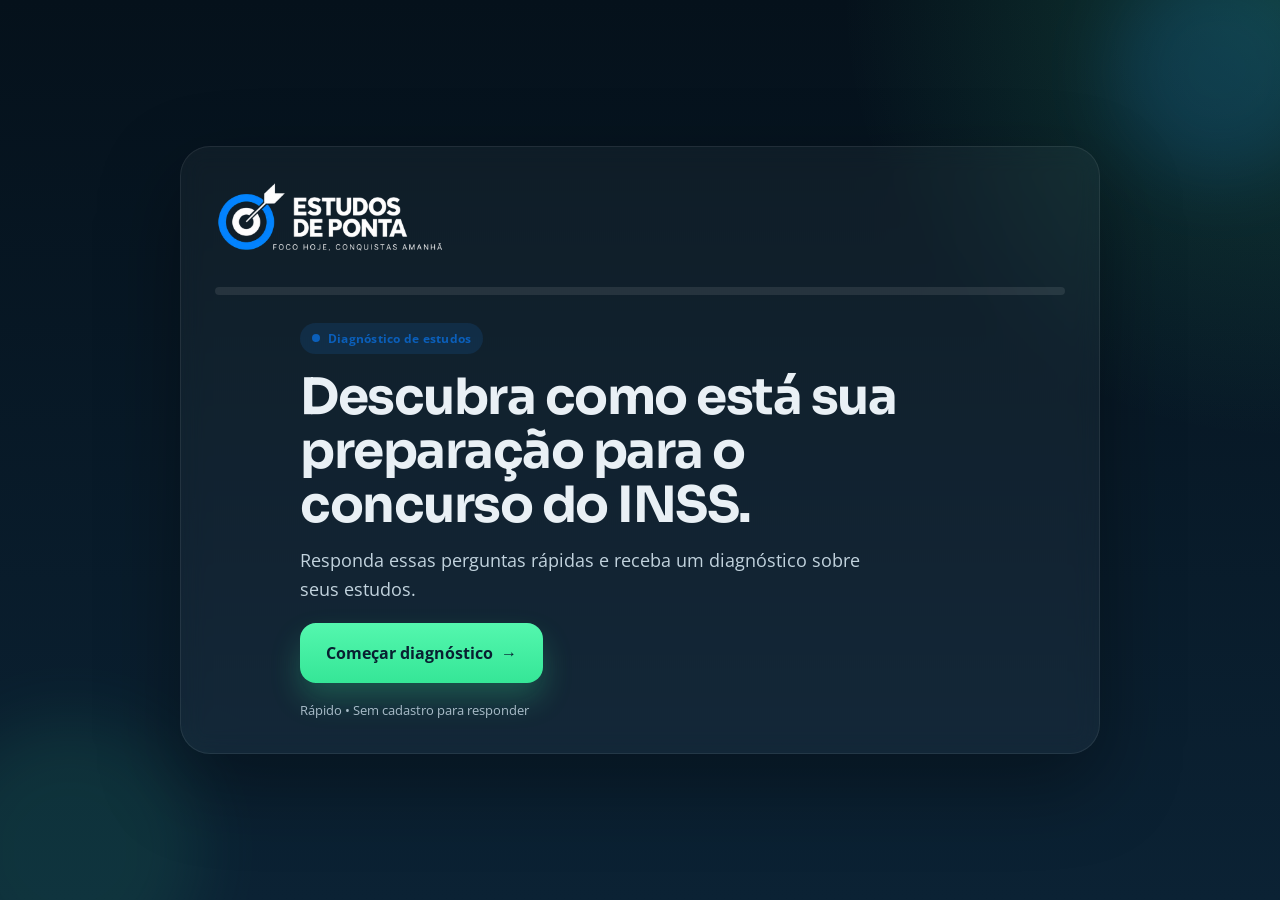
<file: index.html>
<!doctype html>
<!-- Republicação da versão mais recente após reversão acidental. -->
<html lang="pt-BR">

<head>
  <!-- Google tag (gtag.js) -->
  <script async src="https://www.googletagmanager.com/gtag/js?id=G-FG176KQVBD"></script>
  <script>
    window.dataLayer = window.dataLayer || [];
    function gtag(){dataLayer.push(arguments);}
    gtag('js', new Date());

    gtag('config', 'G-FG176KQVBD');
  </script>
  <!-- Google Tag Manager -->
  <script>(function(w,d,s,l,i){w[l]=w[l]||[];w[l].push({'gtm.start':
  new Date().getTime(),event:'gtm.js'});var f=d.getElementsByTagName(s)[0],
  j=d.createElement(s),dl=l!='dataLayer'?'&l='+l:'';j.async=true;j.src=
  'https://www.googletagmanager.com/gtm.js?id='+i+dl;f.parentNode.insertBefore(j,f);
  })(window,document,'script','dataLayer','GTM-KZ6WWQ6W');</script>
  <!-- End Google Tag Manager -->
  <meta charset="utf-8" />
  <meta name="viewport" content="width=device-width, initial-scale=1" />
  <meta name="theme-color" content="#081a29" />
  <meta name="description"
    content="Material de preparação para o concurso do INSS com apostilas, bônus e 7 dias de garantia." />
  <title>Estudos de Ponta | Kit INSS</title>
  <link rel="icon" type="image/png" href="assets/favicon.png" />
  <link rel="preload" href="assets/logo-full.png" as="image" />
  <link rel="preload" href="assets/heros.webp" as="image" type="image/webp" />
  <link rel="preconnect" href="https://fonts.googleapis.com" />
  <link rel="preconnect" href="https://fonts.gstatic.com" crossorigin />
  <link href="https://fonts.googleapis.com/css2?family=Open+Sans:wght@400;500;600;700&family=Sora:wght@500;600;700;800&display=swap" rel="stylesheet" />
  <link rel="stylesheet" href="styles.css" />
  <!-- Meta Pixel Code -->
  <script>
    !function (f, b, e, v, n, t, s) {
      if (f.fbq) return; n = f.fbq = function () {
        n.callMethod ?
          n.callMethod.apply(n, arguments) : n.queue.push(arguments)
      };
      if (!f._fbq) f._fbq = n; n.push = n; n.loaded = !0; n.version = '2.0';
      n.queue = []; t = b.createElement(e); t.async = !0;
      t.src = v; s = b.getElementsByTagName(e)[0];
      s.parentNode.insertBefore(t, s)
    }(window, document, 'script',
      'https://connect.facebook.net/en_US/fbevents.js');
    fbq('init', '2256464811597467');
    fbq('track', 'PageView');
  </script>
  <noscript><img height="1" width="1" style="display:none"
      src="https://www.facebook.com/tr?id=2256464811597467&ev=PageView&noscript=1" /></noscript>
  <!-- End Meta Pixel Code -->
</head>

<body class="quiz-active">
  <!-- Google Tag Manager (noscript) -->
  <noscript><iframe src="https://www.googletagmanager.com/ns.html?id=GTM-KZ6WWQ6W"
  height="0" width="0" style="display:none;visibility:hidden"></iframe></noscript>
  <!-- End Google Tag Manager (noscript) -->
  <noscript>
    <div class="noscript">Este site precisa de JavaScript ativado para exibir o quiz e as ofertas.</div>
  </noscript>

  <main id="quizGate" class="quiz-gate" aria-label="Quiz de preparação para o INSS">
    <div class="quiz-bg quiz-bg-a"></div>
    <div class="quiz-bg quiz-bg-b"></div>

    <section class="quiz-shell">
      <img class="quiz-logo" src="assets/logo-full.png" alt="Estudos de Ponta" width="1440" height="485" />

      <div class="quiz-progress" aria-hidden="true"><span id="quizProgress"></span></div>

      <div id="quizStart" class="quiz-screen active">
        <span class="eyebrow">Diagnóstico de estudos</span>
        <h1>Descubra como está sua preparação para o concurso do INSS.</h1>
        <p>Responda essas perguntas rápidas e receba um diagnóstico sobre seus estudos.</p>
        <button class="btn btn-primary btn-xl" data-action="start-quiz">Começar diagnóstico <span>→</span></button>
        <div class="quiz-trust">Rápido • Sem cadastro para responder</div>
      </div>

      <div id="quizQuestion" class="quiz-screen" aria-live="polite">
        <div class="question-topline">
          <span id="questionCount">ETAPA 1 DE 5</span>
          <span id="questionMini">20%</span>
        </div>
        <h2 id="questionTitle"></h2>
        <p class="question-helper">Escolha uma alternativa</p>
        <div id="questionOptions" class="question-options"></div>
        <button id="quizBack" class="text-button" type="button">← Voltar</button>
      </div>

      <div id="quizLoading" class="quiz-screen quiz-loading-screen" aria-live="polite">
        <span class="eyebrow">Analisando suas respostas</span>
        <h2>Preparando seu resultado...</h2>
        <p>Com base nas suas respostas, estamos definindo a melhor direção para a sua preparação.</p>
        <div class="diagnosis-loader" aria-label="Carregando seu diagnóstico">
          <div class="diagnosis-loader-row">
            <span>Carregando seu diagnóstico...</span>
            <strong id="diagnosisLoadingPercent">0%</strong>
          </div>
          <div class="diagnosis-loader-track"><span id="diagnosisLoadingBar"></span></div>
        </div>
        <img class="diagnosis-loading-mockup" src="assets/mockup.webp" alt="Material de preparação INSS Estudos de Ponta" width="1080" height="1080" />
      </div>

      <div id="quizResult" class="quiz-screen quiz-result-screen quiz-result-simple">
        <div class="result-check">✓</div>
        <span class="eyebrow eyebrow-green">Seu diagnóstico está pronto</span>
        <h2 class="diagnosis-final-title">Seu maior risco agora é continuar deixando para depois.</h2>
        <div id="quizResultText" class="diagnosis-final-copy">
          <p>Você não precisa esperar o edital, ter mais tempo ou gastar uma fortuna para começar.</p>
          <p>Precisa apenas de <strong>direção, organização e o material certo</strong> para dar o primeiro passo.</p>
          <p class="diagnosis-final-question"><strong>A oportunidade pode chegar. A pergunta é: você vai estar preparado?</strong></p>
        </div>
        <button class="btn btn-primary btn-xl diagnosis-final-cta" data-action="enter-site">QUERO VER COMO COMEÇAR <span>→</span></button>
      </div>
    </section>
  </main>

  <div id="site" class="site" hidden>
    <header class="site-header">
      <div class="container header-inner">
        <a href="#top" class="site-logo" aria-label="Estudos de Ponta">
          <img src="assets/logo-full.png" alt="Estudos de Ponta" width="1440" height="485" />
        </a>
        <nav class="header-nav">
          <a href="#historia">Minha história</a>
          <a href="#ofertas">Ofertas</a>
          <a href="#garantia">Garantia</a>
          <a href="#ofertas" class="header-cta">Ver kits</a>
        </nav>
      </div>
    </header>

    <div id="promoBar" class="promo-bar" hidden>
      <div class="container promo-bar-inner">
        <span class="promo-label">Oferta especial</span>
        <p>Kit Completo por <strong>R$24,90</strong> • termina em <time class="countdown" data-countdown>09:00</time>
        </p>
        <button type="button" class="promo-buy" data-checkout="flash">Aproveitar</button>
      </div>
    </div>

    <section id="top" class="hero">
      <div class="container hero-grid">
        <div class="hero-copy">

          <h1>10 mil vagas solicitadas para o INSS. <span>Seu preparo pode começar hoje.</span></h1>
          <p>Se você cansou de conteúdo solto, cursinho caro e falta de direção, aqui está um caminho mais simples para
            dar o primeiro passo.</p>
          <div id="personalizedLine" class="personalized-line" hidden></div>

          <div class="hero-points">
            <div>
              <svg viewBox="0 0 24 24" aria-hidden="true">
                <path
                  d="M12 3l7 4v5c0 4.4-3 8.4-7 9-4-0.6-7-4.6-7-9V7l7-4zm-1 12l6-6-1.4-1.4L11 12.2 8.4 9.6 7 11l4 4z" />
              </svg>
              <span>Conteúdo direto ao ponto</span>
            </div>
            <div>
              <svg viewBox="0 0 24 24" aria-hidden="true">
                <path
                  d="M7 2v2H5a2 2 0 0 0-2 2v12a2 2 0 0 0 2 2h14a2 2 0 0 0 2-2V6a2 2 0 0 0-2-2h-2V2h-2v2H9V2H7zm12 8H5v8h14v-8z" />
              </svg>
              <span>Estude no seu ritmo</span>
            </div>
            <div>
              <svg viewBox="0 0 24 24" aria-hidden="true">
                <path d="M3 13h4l3 6 4-14 3 8h4" fill="none" stroke="currentColor" stroke-width="2"
                  stroke-linecap="round" stroke-linejoin="round" />
              </svg>
              <span>Acesso imediato</span>
            </div>
          </div>

          <div class="hero-actions">
            <a href="#ofertas" class="btn btn-primary btn-xl">Quero começar minha preparação <span>→</span></a>

          </div>
        </div>

        <div class="hero-visual">
          <div class="hero-photo-card">
            <img src="assets/heros.webp" alt="Homem apontando para a apostila INSS Estudos de Ponta" width="760"
              height="980" />

          </div>
        </div>
      </div>
    </section>

    <section id="historia" class="story section-light">
      <div class="container story-grid">
        <div class="story-media">
          <img src="assets/mockup.webp" alt="Apostilas INSS Partes 1 a 4 e bônus Estudos de Ponta" width="1080"
            height="1080" loading="lazy" decoding="async" />
        </div>
        <div class="story-copy">

          <h2>Eu também já me senti perdido estudando para concurso.</h2>
          <p>Já gastei dinheiro com materiais e cursinhos sem sentir que estava realmente avançando. Foi quando comecei
            a organizar uma estrutura própria de estudos: mais simples, mais objetiva e mais fácil de seguir.</p>
          <p>Essa estrutura fez parte da preparação que me ajudou a conquistar <strong>5 aprovações no mesmo
              ano</strong>. Depois, adaptei tudo para quem quer se preparar para o INSS sem complicação.</p>
          <a href="#ofertas" class="btn btn-secondary">Conhecer os materiais <span>↓</span></a>
        </div>
      </div>
    </section>

    <section id="ofertas" class="offers section-dark">
      <div class="container">
        <div class="section-heading centered">

          <h2>Do básico ao completo, sem enrolação.</h2>
          <p>Você pode começar só com as apostilas principais ou levar o kit completo com materiais de apoio, revisão e
            organização.</p>
        </div>

        <div class="offer-grid">
          <article class="offer-card basic-card">
            <div class="offer-card-top">
              <span class="offer-tag">Kit Basic</span>
              <h3>Comece gastando o mínimo.</h3>
              <p>As 4 apostilas principais para estudar com mais clareza.</p>
            </div>

            <ul class="offer-list price-list">
              <li><span>Língua Portuguesa, Raciocínio Lógico e Informática</span><del>R$69,90</del></li>
              <li><span>Ética no Serviço Público + Legislação Específica</span><del>R$59,90</del></li>
              <li><span>Direito Constitucional + Direito Administrativo</span><del>R$80,00</del></li>
              <li><span>Seguridade Social + Direito Previdenciário</span><del>R$59,90</del></li>
            </ul>

            <div class="reference-price">
              <span>Valor somado dos materiais</span>
              <del>R$269,70</del>
            </div>

            <div class="price-box">
              <span class="price-label">Hoje por apenas</span>
              <div class="price-value"><span class="currency">R$</span><span class="major">19</span><span
                  class="minor">,90</span></div>
              <em>pagamento único</em>
            </div>

            <button id="basicOfferButtonUm" class="btn btn-primary btn-block" type="button">Quero o Kit Basic
              <span>→</span></button>
            <div class="card-guarantee">7 dias de garantia</div>
          </article>

          <article class="offer-card pro-card">
            <div class="popular-ribbon">RECOMENDADO</div>
            <div class="offer-card-top">
              <span class="offer-tag offer-tag-green">Kit Pro</span>
              <h3>Leve a preparação completa.</h3>
              <p>As 4 apostilas + 5 materiais essênciais para organizar, revisar e praticar.</p>
            </div>

            <ul class="offer-list check-list">
              <li><svg viewBox="0 0 24 24">
                  <path d="M20 6L9 17l-5-5" />
                </svg><span>4 apostilas principais</span></li>
              <li><svg viewBox="0 0 24 24">
                  <path d="M20 6L9 17l-5-5" />
                </svg><span>Mapas Mentais</span></li>
              <li><svg viewBox="0 0 24 24">
                  <path d="M20 6L9 17l-5-5" />
                </svg><span>Planner de Estudos</span></li>
              <li><svg viewBox="0 0 24 24">
                  <path d="M20 6L9 17l-5-5" />
                </svg><span>Revisão de Véspera</span></li>
              <li><svg viewBox="0 0 24 24">
                  <path d="M20 6L9 17l-5-5" />
                </svg><span>Simulado Final</span></li>
              <li><svg viewBox="0 0 24 24">
                  <path d="M20 6L9 17l-5-5" />
                </svg><span>Checklist da Reta Final</span></li>
            </ul>

            <div class="nine-materials">9 materiais no total</div>

            <div class="price-box pro-price">
              <span class="price-label">Tudo por</span>
              <div class="price-value"><span class="currency">R$</span><span class="major">32</span><span
                  class="minor">,90</span></div>
              <em>pagamento único</em>
            </div>

            <button class="btn btn-primary btn-block" type="button" data-checkout="pro">Quero o Kit Pro
              <span>→</span></button>
            <div class="card-guarantee">Acesso imediato • 7 dias de garantia</div>
          </article>
        </div>
      </div>
    </section>

    <section class="direction section-light">
      <div class="container direction-grid">
        <div>

          <h2>Você não precisa de mais PDFs soltos. Precisa de direção.</h2>
          <p class="section-lead">Cada item do kit foi pensado para ajudar você a estudar com mais clareza e constância.
          </p>
          <div class="direction-cards">
            <div>
              <span class="icon-wrap"><svg viewBox="0 0 24 24">
                  <path d="M12 2l3.09 6.26L22 9.27l-5 4.87L18.18 22 12 18.77 5.82 22 7 14.14l-5-4.87 6.91-1.01L12 2z" />
                </svg></span>
              <div><strong>Saiba o que estudar</strong><span>As apostilas organizam o conteúdo principal em blocos
                  objetivos.</span></div>
            </div>
            <div>
              <span class="icon-wrap"><svg viewBox="0 0 24 24">
                  <path
                    d="M7 2v2H5a2 2 0 0 0-2 2v12a2 2 0 0 0 2 2h14a2 2 0 0 0 2-2V6a2 2 0 0 0-2-2h-2V2h-2v2H9V2H7zm12 8H5v8h14v-8z" />
                </svg></span>
              <div><strong>Organize sua rotina</strong><span>O planner transforma intenção em plano de estudo.</span>
              </div>
            </div>
            <div>
              <span class="icon-wrap"><svg viewBox="0 0 24 24">
                  <path d="M4 5h16v2H4zm0 6h10v2H4zm0 6h16v2H4z" />
                </svg></span>
              <div><strong>Revise com mais facilidade</strong><span>Mapas mentais e revisão de véspera ajudam na
                  fixação.</span></div>
            </div>
            <div>
              <span class="icon-wrap"><svg viewBox="0 0 24 24">
                  <path d="M9 11l3 3L22 4M2 12l5 5m0-5l3 3" />
                </svg></span>
              <div><strong>Teste o que aprendeu</strong><span>Simulado e checklist apoiam a reta final da
                  preparação.</span></div>
            </div>
          </div>
          <a href="#ofertas" class="btn btn-dark">Quero começar hoje <span>→</span></a>
        </div>
        <aside class="direction-quote">
          <p>“O mais difícil não é estudar. É sair da estaca zero com confiança.”</p>
          <strong>Comece de forma simples, mas comece.</strong>
        </aside>
      </div>
    </section>

    <section id="garantia" class="guarantee section-green">
      <div class="container guarantee-grid">
        <div class="guarantee-seal-image" aria-hidden="true">
          <img src="assets/guarantee-seal.webp" alt="" width="700" height="700" loading="lazy" decoding="async" />
        </div>
        <div>

          <h2>Você tem 7 dias para decidir.</h2>
          <p>Receba o material, veja como tudo está organizado e avalie se faz sentido para a sua preparação. Se estiver
            dentro das condições da garantia e decidir não continuar, você poderá solicitar o reembolso dentro do
            período informado na compra.</p>

          <a href="#ofertas" class="btn btn-black">Quero começar com garantia <span>→</span></a>
        </div>
      </div>
    </section>

    <section class="closing section-dark">
      <div class="closing-bg"><img src="assets/closing.webp" alt="Pessoa estudando à noite" width="760" height="1100"
          loading="lazy" decoding="async" /></div>
      <div class="container closing-inner">

        <h2>Daqui a alguns meses, você pode olhar para trás e pensar: “ainda bem que eu comecei”.</h2>
        <p>Você não controla quando o edital sai, quantas pessoas vão disputar uma vaga ou como a prova será. Mas pode
          decidir hoje quando a sua preparação começa.</p>
        <div class="closing-actions">
          <a href="#ofertas" class="btn btn-primary btn-xl">Quero mudar de vida <span>→</span></a>
          <small>Sua preparação pode começar hoje.</small>
        </div>
      </div>
    </section>

    <footer class="footer">
      <div class="container footer-inner">
        <div class="footer-brand">
          <img src="assets/logo-full.png" alt="Estudos de Ponta" width="1440" height="485" />
          <span>Material independente de preparação.</span>
        </div>
        <p>Este produto não possui vínculo oficial com o INSS. A referência a 10 mil vagas diz respeito a vagas
          solicitadas e não representa garantia de autorização, publicação de edital ou aprovação. O material
          educacional não garante resultado em concurso.</p>
      </div>
    </footer>

  </div>

  <div id="basicModal" class="modal" role="dialog" aria-modal="true" aria-labelledby="basicModalTitle" hidden>
    <div class="modal-backdrop" data-close="basic"></div>
    <div class="modal-card">
      <button class="modal-close" type="button" data-close="basic" aria-label="Fechar">×</button>
      <span class="modal-kicker">Últimos 9 minutos</span>
      <h2 id="basicModalTitle">Antes de concluir: leve tudo por apenas R$24,90</h2>
      <p>Você estava prestes a levar só as 4 apostilas. Se aproveitar agora, leva o kit completo com os 5 extras por
        apenas <strong>+R$5</strong>.</p>
      <div class="upgrade-equation">
        <span>4 apostilas</span><b>+</b><span>5 materiais essênciais</span>
      </div>
      <div class="modal-price"><del>R$32,90</del><strong>R$24,90</strong></div>
      <div class="modal-timer">Esta condição termina em <time class="countdown" data-countdown>09:00</time></div>
      <div class="modal-actions compact-actions">
        <button class="btn btn-primary" type="button" data-checkout="flash">Levar tudo por R$24,90</button>
        <button class="btn-link" type="button" data-checkout="basic"><u>Ficar só com o Kit Basic</u></button>
      </div>
      <small>Pagamento único • Acesso imediato • 7 dias de garantia</small>
    </div>
  </div>

  <div id="exitModal" class="modal" role="dialog" aria-modal="true" aria-labelledby="exitModalTitle" hidden>
    <div class="modal-backdrop" data-close="exit"></div>
    <div class="modal-card">
      <button class="modal-close" type="button" data-close="exit" aria-label="Fechar">×</button>
      <span class="modal-kicker">Antes de ir...</span>
      <h2 id="exitModalTitle">Leve todo o material por R$24,90</h2>
      <p>Uma última condição para você começar hoje com as 4 apostilas + 5 materiais essênciais de apoio.</p>
      <div class="modal-price"><del>R$32,90</del><strong>R$24,90</strong></div>
      <div class="modal-timer">Últimos <time class="countdown" data-countdown>09:00</time></div>
      <button class="btn btn-primary btn-block" type="button" data-checkout="flash">Aproveitar agora</button>
      <button class="exit-decline" type="button" data-close="exit">Realizar meu sonho não é o meu foco no
        momento</button>
      <small>7 dias de garantia • Acesso imediato</small>
    </div>
  </div>

  <script src="script.js"></script>
</body>

</html>
</file>
<file: styles.css>
:root {
  --bg: #081a29;
  --bg-soft: #0f2436;
  --card: #10283b;
  --line: rgba(255, 255, 255, .09);
  --text: #e9f0f5;
  --muted: #9eb2c0;
  --title: #0a1d2d;
  --green: #42f3a2;
  --green-deep: #18c97a;
  --blue: #1f8cff;
  --yellow: #e8ff4a;
  --white: #fff;
  --shadow: 0 24px 60px rgba(2, 14, 23, .18);
  --radius: 24px;
}

* {
  box-sizing: border-box;
}

[hidden] {
  display: none !important;
}

html {
  scroll-behavior: smooth;
}

body {
  margin: 0;
  font-family: "Open Sans", Arial, sans-serif;
  color: var(--title);
  background: #f5f8fb;
  -webkit-font-smoothing: antialiased;
  text-rendering: optimizeLegibility;
}

a {
  color: inherit;
  text-decoration: none;
}

button,
input,
select,
textarea {
  font: inherit;
}

img {
  display: block;
  max-width: 100%;
  height: auto;
}

.noscript {
  background: #111;
  color: #fff;
  padding: 12px 16px;
  text-align: center;
}

.container {
  width: min(1120px, calc(100% - 32px));
  margin: 0 auto;
}

.eyebrow {
  display: inline-flex;
  align-items: center;
  gap: 8px;
  margin-bottom: 16px;
  padding: 7px 12px;
  border-radius: 999px;
  background: rgba(31, 140, 255, .12);
  color: #0b5fba;
  font-size: 12px;
  font-weight: 700;
  letter-spacing: .02em;
}

.eyebrow::before {
  content: "";
  width: 8px;
  height: 8px;
  border-radius: 50%;
  background: currentColor;
}

.eyebrow-blue {
  background: rgba(31, 140, 255, .1);
  color: #0e64c4;
}

.eyebrow-green {
  background: rgba(66, 243, 162, .12);
  color: #127a4d;
}

.eyebrow-dark {
  background: rgba(8, 26, 41, .12);
  color: #0b1c2e;
}

.section-light {
  background: #fff;
}

.section-dark {
  background: var(--bg);
  color: var(--text);
}

.section-green {
  background: linear-gradient(180deg, #dffcef 0%, #d5f7ea 100%);
}

h1,
h2,
h3 {
  margin: 0 0 14px;
  line-height: 1.05;
  letter-spacing: -.035em;
  font-weight: 700;
}

h1 {
  font-size: clamp(38px, 4vw, 60px);
}

h2 {
  font-size: clamp(31px, 4.4vw, 52px);
}

h3 {
  font-size: clamp(24px, 3.2vw, 36px);
}

p {
  margin: 0 0 18px;
  line-height: 1.65;
  color: inherit;
}

strong {
  font-weight: 700;
}

small {
  font-size: 13px;
}

.btn {
  display: inline-flex;
  align-items: center;
  justify-content: center;
  gap: 8px;
  min-height: 54px;
  padding: 14px 22px;
  border-radius: 16px;
  border: 0;
  cursor: pointer;
  transition: transform .18s ease, box-shadow .18s ease, opacity .18s ease;
  font-weight: 700;
}

.btn:hover {
  transform: translateY(-1px);
}

.btn-primary {
  background: linear-gradient(180deg, #54f7ae 0%, #35e697 100%);
  color: #082031;
  box-shadow: 0 16px 30px rgba(53, 230, 151, .24);
}

.btn-secondary {
  background: rgba(31, 140, 255, .1);
  color: #0e64c4;
}

.btn-dark {
  background: #082031;
  color: #fff;
}

.btn-black {
  background: #0a1d2d;
  color: #fff;
}

.btn-link {
  border: 0;
  background: none;
  color: #86a4b8;
  padding: 6px 8px;
  cursor: pointer;
}

.btn-link:hover {
  color: #ffffff;;
}

.btn-block {
  width: 100%;
}

.btn-xl {
  min-height: 60px;
  padding-inline: 26px;
}

.quiz-active {
  overflow: hidden;
}

/* QUIZ */
.quiz-gate {
  min-height: 100vh;
  background: radial-gradient(circle at top right, rgba(66, 243, 162, .18), transparent 28%), linear-gradient(180deg, #05111b 0%, #0b2234 100%);
  display: grid;
  place-items: center;
  padding: 18px;
  position: relative;
  overflow: hidden;
}

.quiz-bg {
  position: absolute;
  border-radius: 999px;
  filter: blur(35px);
  opacity: .4;
}

.quiz-bg-a {
  width: 220px;
  height: 220px;
  background: rgba(31, 140, 255, .35);
  top: -40px;
  right: -50px;
}

.quiz-bg-b {
  width: 260px;
  height: 260px;
  background: rgba(66, 243, 162, .22);
  bottom: -80px;
  left: -60px;
}

.quiz-shell {
  position: relative;
  width: min(760px, 100%);
  padding: 34px;
  border-radius: 30px;
  background: rgba(255, 255, 255, .04);
  border: 1px solid rgba(255, 255, 255, .08);
  backdrop-filter: blur(12px);
  color: var(--text);
  box-shadow: 0 30px 80px rgba(0, 0, 0, .35);
}

.quiz-logo {
  width: 230px;
  margin-bottom: 28px;
}

.quiz-progress {
  height: 8px;
  background: rgba(255, 255, 255, .09);
  border-radius: 999px;
  overflow: hidden;
  margin-bottom: 28px;
}

.quiz-progress span {
  display: block;
  width: 0;
  height: 100%;
  border-radius: inherit;
  background: linear-gradient(90deg, var(--blue), var(--green));
  transition: width .25s ease;
}

.quiz-screen {
  display: none;
}

.quiz-screen.active {
  display: block;
}

.quiz-screen h1 {
  max-width: 12ch;
}

.quiz-screen h2 {
  font-size: clamp(28px, 5vw, 44px);
  max-width: 16ch;
}

.quiz-screen p {
  font-size: 18px;
  color: #c2d3de;
  max-width: 42ch;
}

.quiz-trust {
  margin-top: 18px;
  color: #a9bcc9;
  font-size: 13px;
}

.question-topline {
  display: flex;
  justify-content: space-between;
  gap: 12px;
  color: #9eb3c3;
  font-size: 12px;
  letter-spacing: .08em;
  margin-bottom: 14px;
}

.question-options {
  display: grid;
  gap: 12px;
  margin: 24px 0 20px;
}

.option-button {
  width: 100%;
  padding: 18px 18px;
  border-radius: 18px;
  border: 1px solid rgba(255, 255, 255, .12);
  background: rgba(255, 255, 255, .03);
  color: #fff;
  text-align: left;
  cursor: pointer;
  transition: .15s ease;
}

.option-button:hover {
  border-color: rgba(66, 243, 162, .45);
  background: rgba(66, 243, 162, .08);
}

.text-button {
  background: none;
  border: 0;
  color: #9bb0bf;
  padding: 0;
  cursor: pointer;
}

.result-check {
  display: grid;
  place-items: center;
  width: 60px;
  height: 60px;
  border-radius: 18px;
  background: rgba(66, 243, 162, .12);
  color: var(--green);
  font-size: 30px;
  margin-bottom: 18px;
}

/* TOP BAR */
.promo-bar {
  position: sticky;
  top: 0;
  z-index: 1100;
  background: rgba(8, 26, 41, .95);
  color: #fff;
  border-bottom: 1px solid rgba(255, 255, 255, .06);
  backdrop-filter: blur(8px);
}

.promo-bar-inner {
  display: flex;
  align-items: center;
  justify-content: center;
  gap: 14px;
  padding: 10px 0;
}

.promo-label {
  padding: 6px 10px;
  border-radius: 999px;
  background: rgba(66, 243, 162, .14);
  color: #80ffc9;
  font-size: 12px;
  font-weight: 700;
}

.promo-bar p {
  margin: 0;
  color: #dfe8ee;
  font-size: 14px;
}

.promo-bar strong {
  color: var(--green);
}

.countdown {
  font-variant-numeric: tabular-nums;
  font-weight: 700;
}

.promo-buy {
  padding: 10px 14px;
  border-radius: 12px;
  border: 0;
  background: var(--green);
  color: #062030;
  font-weight: 700;
  cursor: pointer;
}

/* HEADER */
.site-header {
  position: sticky;
  top: 0;
  z-index: 1000;
  background: rgba(255, 255, 255, .84);
  border-bottom: 1px solid rgba(8, 26, 41, .08);
  backdrop-filter: blur(8px);
}

.header-inner {
  display: flex;
  align-items: center;
  justify-content: space-between;
  gap: 20px;
  min-height: 76px;
}

.site-logo img {
  height: 42px;
  width: auto;
}

.header-nav {
  display: flex;
  align-items: center;
  gap: 22px;
  color: #344758;
}

.header-nav a {
  font-size: 14px;
}

.header-cta {
  padding: 11px 16px;
  border-radius: 14px;
  background: #082031;
  color: #fff !important;
  font-weight: 700;
}

/* HERO */
.hero {
  padding: 30px 0 0px;
  background: linear-gradient(180deg, #f5f8fb 0%, #edf4f8 100%);
}

.hero-grid {
  display: grid;
  grid-template-columns: 1.05fr .95fr;
  gap: 56px;
  align-items: center;
}

.hero-copy h1 {
  max-width: 11ch;
  color: #0c1d2d;
}

.hero-copy h1 span {
  color: #0b5fba;
}

.hero-lead {
  font-size: 22px;
  color: #1f3244;
  max-width: 34ch;
}

.hero-copy>p {
  max-width: 52ch;
  color: #516674;
}

.personalized-line {
  margin: 18px 0 24px;
  padding: 16px 18px;
  border-radius: 18px;
  background: #fff;
  border: 1px solid rgba(8, 26, 41, .08);
  color: #183042;
  box-shadow: var(--shadow);
}

.hero-points {
  display: grid;
  gap: 12px;
  margin: 24px 0 28px;
}

.hero-points div {
  display: flex;
  align-items: center;
  gap: 12px;
  color: #183042;
}

.hero-points svg {
  width: 20px;
  height: 20px;
  color: #0e64c4;
  fill: currentColor;
  flex: 0 0 20px;
}

.hero-actions {
  display: flex;
  flex-direction: column;
  align-items: flex-start;
  gap: 10px;
}

.hero-actions small {
  color: #6b8090;
}

.hero-photo-card {
  position: relative;
}

.hero-photo-card img {
  width: 100%;
  height: 100%;
  min-height: 560px;
  object-fit: contain;
  object-position: center;
}

.hero-badge {
  position: absolute;
  left: 22px;
  bottom: 22px;
  padding: 18px 20px;
  border-radius: 20px;
  background: rgba(8, 26, 41, .85);
  color: #fff;
  backdrop-filter: blur(6px);
}

.hero-badge strong {
  display: block;
  font-size: 38px;
  color: var(--green);
  line-height: 1;
}

.hero-badge span {
  color: #d2dde5;
  font-size: 13px;
}

/* STORY */
.story {
  padding: 88px 0;
}

.story-grid {
  display: grid;
  grid-template-columns: .9fr 1.1fr;
  gap: 56px;
  align-items: center;
}

.story-media img {
  width: 100%;
  display: block;
}

.story-copy p {
  color: #516674;
  max-width: 54ch;
}

/* OFFERS */
.offers {
  padding: 88px 0;
}

.section-heading {
  max-width: 720px;
  margin-bottom: 42px;
}

.section-heading.centered {
  text-align: center;
  margin-inline: auto;
}

.section-heading p {
  color: #b4c6d1;
}

.offer-grid {
  display: grid;
  grid-template-columns: 1fr 1fr;
  gap: 28px;
}

.offer-card {
  position: relative;
  padding: 28px;
  border-radius: 28px;
  background: linear-gradient(180deg, rgba(255, 255, 255, .04), rgba(255, 255, 255, .02));
  border: 1px solid var(--line);
  color: var(--text);
  box-shadow: 0 24px 50px rgba(0, 0, 0, .22);
}

.offer-card-top h3 {
  margin-bottom: 10px;
}

.offer-card-top p {
  color: var(--muted);
  max-width: 34ch;
}

.offer-tag {
  display: inline-flex;
  align-items: center;
  padding: 8px 12px;
  border-radius: 999px;
  background: rgba(255, 255, 255, .08);
  color: #d9e5ed;
  font-size: 12px;
  font-weight: 700;
  margin-bottom: 14px;
}

.offer-tag-green {
  background: rgba(66, 243, 162, .14);
  color: #7bffc9;
}

.offer-image-box {
  margin: 18px 0 20px;
  padding: 16px;
  background: rgba(255, 255, 255, .03);
  border: 1px solid rgba(255, 255, 255, .06);
  border-radius: 22px;
}

.offer-image-box img {
  width: 100%;
  height: auto;
}

.offer-list {
  list-style: none;
  margin: 0;
  padding: 0;
  display: grid;
  gap: 12px;
}

.price-list li {
  display: grid;
  grid-template-columns: 1fr auto;
  gap: 14px;
  padding-bottom: 12px;
  border-bottom: 1px solid rgba(255, 255, 255, .07);
}

.price-list li span {
  color: #dfe8ee;
  font-size: 14px;
  line-height: 1.5;
}

.price-list del {
  color: #7990a1;
}

.reference-price {
  display: flex;
  align-items: center;
  justify-content: space-between;
  gap: 12px;
  margin-top: 18px;
  color: #9eb2c0;
  font-size: 13px;
}

.reference-price del {
  color: #ff9b9b;
  font-size: 18px;
  font-weight: 700;
}

.price-box {
  margin: 22px 0 18px;
  padding: 20px;
  background: rgba(255, 255, 255, .05);
  border-radius: 20px;
}

.price-label {
  display: block;
  margin-bottom: 8px;
  color: #abc0ce;
  font-size: 11px;
  text-transform: uppercase;
  letter-spacing: .1em;
}

.price-value {
  display: flex;
  align-items: flex-start;
  gap: 4px;
  line-height: .88;
}

.price-value .currency {
  font-size: 24px;
  color: var(--green);
  font-weight: 700;
  padding-top: 18px;
}

.price-value .major {
  font-size: 78px;
  color: var(--green);
  font-weight: 800;
  letter-spacing: -.06em;
}

.price-value .minor {
  font-size: 32px;
  color: var(--green);
  font-weight: 700;
  padding-top: 8px;
}

.price-box em {
  display: block;
  margin-top: 4px;
  color: #abc0ce;
  font-size: 13px;
  font-style: normal;
}

.card-guarantee {
  margin-top: 12px;
  text-align: center;
  color: #9db0bd;
  font-size: 13px;
}

.popular-ribbon {
  position: absolute;
  top: 18px;
  right: 18px;
  padding: 8px 12px;
  border-radius: 999px;
  background: #eeff02;
  color: #000;
  font-size: 12px;
  font-weight: 700;
}

.check-list li {
  display: flex;
  align-items: center;
  gap: 10px;
  color: #dfe8ee;
}

.check-list svg {
  width: 18px;
  height: 18px;
  stroke: var(--green);
  stroke-width: 2.2;
  fill: none;
  flex: 0 0 18px;
}

.nine-materials {
  display: inline-flex;
  margin-top: 18px;
  padding: 10px 12px;
  border-radius: 12px;
  background: rgba(66, 243, 162, .12);
  color: #84ffd0;
  font-size: 12px;
  font-weight: 700;
}

/* DIRECTION */
.direction {
  padding: 88px 0;
}

.direction-grid {
  display: grid;
  grid-template-columns: 1.15fr .85fr;
  gap: 48px;
  align-items: center;
}

.section-lead {
  color: #516674;
}

.direction-cards {
  display: grid;
  grid-template-columns: 1fr 1fr;
  gap: 14px;
  margin: 26px 0 30px;
}

.direction-cards>div {
  display: flex;
  gap: 14px;
  padding: 18px;
  background: #fff;
  border: 1px solid #e4ebef;
  border-radius: 20px;
  box-shadow: 0 10px 30px rgba(8, 26, 41, .05);
}

.icon-wrap {
  display: grid;
  place-items: center;
  width: 42px;
  height: 42px;
  border-radius: 14px;
  background: #e7f4ff;
  color: #0e64c4;
  flex: 0 0 42px;
}

.icon-wrap svg {
  width: 20px;
  height: 20px;
  fill: currentColor;
}

.direction-cards strong {
  display: block;
  margin-bottom: 4px;
  color: #11273a;
}

.direction-cards span {
  color: #5e717f;
  font-size: 14px;
  line-height: 1.55;
}

.direction-quote {
  padding: 34px;
  border-radius: 28px;
  background: linear-gradient(145deg, #0a1e2f, #0f2e46);
  color: #fff;
  box-shadow: var(--shadow);
}

.direction-quote p {
  color: #bcd0db;
  font-size: 24px;
  line-height: 1.35;
  margin-bottom: 18px;
}

.direction-quote strong {
  display: block;
  font-size: 20px;
}

/* GUARANTEE */
.guarantee {
  padding: 88px 0;
}

.guarantee-grid {
  display: grid;
  grid-template-columns: 280px 1fr;
  gap: 56px;
  align-items: center;
}

.guarantee-seal {
  width: 260px;
  height: 260px;
  border-radius: 50%;
  border: 4px solid #0b1c2e;
  box-shadow: inset 0 0 0 8px rgba(11, 28, 46, .08);
  display: grid;
  place-items: center;
  text-align: center;
  transform: rotate(-6deg);
  color: #0b1c2e;
}

.guarantee-seal strong {
  font-size: 104px;
  line-height: .78;
}

.guarantee-seal span {
  font-size: 34px;
  font-weight: 700;
  text-transform: uppercase;
}

.guarantee-seal small {
  font-size: 14px;
  letter-spacing: .12em;
  text-transform: uppercase;
}

.guarantee p {
  color: #234156;
  max-width: 64ch;
}

.guarantee-points {
  display: flex;
  flex-wrap: wrap;
  gap: 10px;
  margin: 24px 0;
}

.guarantee-points span {
  padding: 10px 12px;
  border-radius: 12px;
  background: rgba(8, 26, 41, .08);
  color: #163145;
  font-size: 14px;
}

/* CLOSING */
.closing {
  position: relative;
  min-height: 680px;
  display: flex;
  align-items: center;
  overflow: hidden;
}

.closing-bg {
  position: absolute;
  inset: 0;
}

.closing-bg::after {
  content: "";
  position: absolute;
  inset: 0;
  background: linear-gradient(90deg, rgba(8, 26, 41, .92) 18%, rgba(8, 26, 41, .78) 46%, rgba(8, 26, 41, .32) 100%);
}

.closing-bg img {
  width: 100%;
  height: 100%;
  object-fit: cover;
  object-position: center;
  filter: saturate(.95);
}

.closing-inner {
  position: relative;
  z-index: 2;
  max-width: 720px;
  padding: 88px 0;
}

.closing-inner h2 {
  max-width: 12ch;
}

.closing-inner p {
  max-width: 38ch;
  color: #c6d4dd;
}

.closing-actions {
  display: flex;
  flex-direction: column;
  align-items: flex-start;
  gap: 10px;
}

.closing-actions small {
  color: #b1c0ca;
}

/* FOOTER */
.footer {
  background: #06131d;
  color: #a6b8c6;
  padding: 36px 0 88px;
}

.footer-inner {
  display: grid;
  grid-template-columns: 280px 1fr;
  gap: 40px;
  align-items: center;
}

.footer-brand img {
  width: 220px;
  height: auto;
  margin-bottom: 10px;
}

.footer-brand span {
  color: #92a6b4;
  font-size: 13px;
}

.footer p {
  margin: 0;
  font-size: 12px;
  line-height: 1.7;
}

.mobile-sticky {
  display: none;
}

/* MODAL */
.modal {
  position: fixed;
  inset: 0;
  z-index: 2000;
  display: grid;
  place-items: center;
  padding: 18px;
}

.modal-backdrop {
  position: absolute;
  inset: 0;
  background: rgba(2, 12, 19, .75);
  backdrop-filter: blur(6px);
}

.modal-card {
  position: relative;
  z-index: 2;
  width: min(520px, 100%);
  padding: 30px;
  border-radius: 28px;
  background: #0d2234;
  color: #fff;
  border: 1px solid rgba(255, 255, 255, .08);
  box-shadow: 0 30px 80px rgba(0, 0, 0, .45);
  text-align: center;
}

.modal-close {
  position: absolute;
  top: 12px;
  right: 12px;
  width: 38px;
  height: 38px;
  border-radius: 999px;
  border: 0;
  background: rgba(255, 255, 255, .08);
  color: #fff;
  font-size: 24px;
  cursor: pointer;
}

.modal-kicker {
  display: inline-flex;
  padding: 8px 12px;
  border-radius: 999px;
  background: rgba(66, 243, 162, .12);
  color: #7effc8;
  font-size: 12px;
  font-weight: 700;
}

.modal-card h2 {
  margin-top: 14px;
  font-size: 34px;
}

.modal-card p {
  color: #c3d2dc;
}

.upgrade-equation {
  display: flex;
  justify-content: center;
  align-items: center;
  gap: 12px;
  margin: 18px 0;
}

.upgrade-equation span {
  padding: 10px 12px;
  border-radius: 12px;
  background: rgba(255, 255, 255, .06);
}

.upgrade-equation b {
  color: var(--green);
  font-size: 24px;
}

.modal-price {
  display: flex;
  justify-content: center;
  align-items: center;
  gap: 12px;
  margin: 14px 0;
}

.modal-price del {
  color: #7d93a2;
  font-size: 20px;
}

.modal-price strong {
  color: var(--green);
  font-size: 46px;
  letter-spacing: -.05em;
}

.modal-timer {
  color: #b1c0ca;
  font-size: 14px;
  margin-bottom: 18px;
}

.modal-actions {
  display: grid;
  gap: 8px;
}

.compact-actions .btn {
  min-height: 48px;
  font-size: 14px;
}

.modal-card small {
  display: block;
  margin-top: 12px;
  color: #8ca1b0;
}

.exit-decline {
  margin-top: 12px;
  border: 0;
  background: none;
  color: #839aaa;
  font-size: 12px;
  text-decoration: underline;
  cursor: pointer;
}

@media (max-width: 960px) {
  .header-nav {
    gap: 14px;
  }

  .hero-grid,
  .story-grid,
  .direction-grid,
  .guarantee-grid,
  .footer-inner,
  .offer-grid {
    grid-template-columns: 1fr;
  }

  .hero-copy h1 {
    max-width: 13ch;
  }

  .hero-photo-card img {
    min-height: 420px;
  }

  .guarantee-seal {
    margin: 0 auto;
  }

  .guarantee-grid {
    text-align: center;
  }

  .guarantee p {
    margin-inline: auto;
  }

  .guarantee-points {
    justify-content: center;
  }
}

@media (max-width: 720px) {
  .container {
    width: min(100% - 24px, 1120px);
  }

  .quiz-shell {
    padding: 24px 18px;
    border-radius: 22px;
  }

  .quiz-logo {
    width: 200px;
  }

  .quiz-screen h1 {
    font-size: 42px;
  }

  .quiz-screen h2 {
    font-size: 30px;
  }

  .quiz-screen p {
    font-size: 16px;
  }

  .header-inner {
    min-height: 66px;
  }

  .site-logo img {
    height: 34px;
  }

  .header-nav a:not(.header-cta) {
    display: none;
  }

  .hero {
    padding: 46px 0 0;
  }

  .hero-lead {
    font-size: 19px;
  }

  .hero-points {
    grid-template-columns: 1fr;
  }

  .story,
  .offers,
  .direction,
  .guarantee {
    padding: 68px 0;
  }

  .story-grid {
    gap: 26px;
  }

  .offer-card {
    padding: 22px;
    border-radius: 22px;
  }

  .price-list li {
    grid-template-columns: 1fr;
    gap: 4px;
  }

  .price-value .currency {
    font-size: 20px;
    padding-top: 14px;
  }

  .price-value .major {
    font-size: 62px;
  }

  .price-value .minor {
    font-size: 26px;
    padding-top: 7px;
  }

  .direction-cards {
    grid-template-columns: 1fr;
  }

  .closing {
    min-height: 620px;
  }

  .footer {
    padding-bottom: 106px;
  }

  .mobile-sticky {
    display: block;
    position: fixed;
    left: 12px;
    right: 12px;
    bottom: 12px;
    z-index: 900;
  }

  .mobile-sticky a {
    display: flex;
    align-items: center;
    justify-content: center;
    gap: 10px;
    min-height: 54px;
    border-radius: 16px;
    background: linear-gradient(180deg, #54f7ae 0%, #35e697 100%);
    color: #082031;
    font-weight: 700;
    box-shadow: 0 18px 36px rgba(8, 26, 41, .24);
  }

  .modal {
    align-items: end;
    padding: 0;
  }

  .modal-card {
    width: 100%;
    border-radius: 22px 22px 0 0;
    padding: 24px 18px;
  }

  .promo-bar-inner {
    flex-wrap: wrap;
    justify-content: center;
    text-align: center;
  }
}


/* ===== AJUSTES DE REFINAMENTO V3 ===== */
/* Quiz: títulos menores e com melhor distribuição */
.quiz-shell {
  width: min(780px, 100%);
}

.quiz-screen h1 {
  max-width: 680px;
  font-size: clamp(38px, 4.1vw, 50px);
  line-height: 1.08;
  letter-spacing: -.03em;
}

.quiz-screen h2 {
  max-width: 680px;
  font-size: clamp(30px, 3.2vw, 40px);
  line-height: 1.12;
  letter-spacing: -.025em;
}

#questionTitle {
  max-width: 680px;
}

.quiz-screen p {
  max-width: 600px;
}

/* Header escuro para preservar contraste da logo branca */
.site-header {
  top: 0;
  background: rgba(7, 24, 39, .96);
  border-bottom-color: rgba(255, 255, 255, .08);
  box-shadow: 0 8px 24px rgba(2, 14, 23, .12);
}

.header-nav {
  color: #d7e2e9;
}

.header-nav a:hover {
  color: #fff;
}

.header-cta {
  background: linear-gradient(180deg, #54f7ae 0%, #35e697 100%);
  color: #082031 !important;
}

/* Promo aparece abaixo do header sticky, nunca por cima */
.promo-bar {
  position: sticky;
  top: 76px;
  z-index: 950;
  background: rgba(10, 31, 47, .97);
  border-top: 1px solid rgba(255, 255, 255, .04);
  border-bottom: 1px solid rgba(255, 255, 255, .08);
}

/* Hero: título mais controlado */
.hero-copy h1 {
  font-size: clamp(40px, 4.8vw, 56px);
  max-width: 15ch;
  line-height: 1.04;
}

/* Cards de preço sem imagens decorativas */
.offer-card-top {
  margin-bottom: 22px;
}

.offer-image-box {
  display: none !important;
}

/* Selo de garantia enviado pelo usuário */
.guarantee-seal-image {
  display: flex;
  justify-content: center;
  align-items: center;
}

.guarantee-seal-image img {
  width: min(300px, 100%);
  height: auto;
  filter: drop-shadow(0 20px 28px rgba(8, 26, 41, .16));
}

/* Fechamento com texto mais corrido e dobra mais equilibrada */
.closing {
  min-height: 560px;
}

.closing-inner {
  max-width: 780px;
  padding: 72px 0;
}

.closing-inner h2 {
  max-width: 720px;
  font-size: clamp(36px, 4.3vw, 50px);
  line-height: 1.08;
}

.closing-inner p {
  max-width: 650px;
  font-size: 18px;
  line-height: 1.65;
}

.closing-bg::after {
  background: linear-gradient(90deg, rgba(8, 26, 41, .96) 8%, rgba(8, 26, 41, .86) 44%, rgba(8, 26, 41, .28) 100%);
}

@media (max-width: 720px) {
  .quiz-shell {
    padding: 22px 18px;
  }

  .quiz-screen h1 {
    max-width: 100%;
    font-size: 32px;
    line-height: 1.1;
  }

  .quiz-screen h2,
  #questionTitle {
    max-width: 100%;
    font-size: 27px;
    line-height: 1.14;
  }

  .quiz-screen p {
    font-size: 15px;
    line-height: 1.55;
  }

  .question-options {
    margin-top: 20px;
    gap: 10px;
  }

  .option-button {
    padding: 15px 16px;
    border-radius: 15px;
  }

  .promo-bar {
    top: 66px;
  }

  .promo-bar-inner {
    padding: 8px 0;
  }

  .hero-copy h1 {
    font-size: 40px;
    max-width: 100%;
  }

  .closing {
    min-height: 560px;
  }

  .closing-inner {
    padding: 64px 0 110px;
  }

  .closing-inner h2 {
    font-size: 36px;
    max-width: 100%;
  }

  .closing-inner p {
    font-size: 16px;
    max-width: 100%;
  }

  .guarantee-seal-image img {
    width: 230px;
  }
}


/* Ajustes solicitados: interface mobile mais limpa */
@media (max-width: 720px) {
  .promo-bar {
    display: none !important;
  }

  .mobile-sticky {
    display: none !important;
  }

  .footer {
    padding-bottom: 48px;
  }
}
/* ===== DIAGNÓSTICO + TIPOGRAFIA V4 ===== */
body {
  font-family: "Open Sans", Arial, sans-serif;
}

h1,
h2,
h3,
.quiz-screen h1,
.quiz-screen h2,
.hero-copy h1,
.offer-card h3,
.direction h2,
.guarantee h2,
.closing h2 {
  font-family: "Sora", Arial, sans-serif;
}

.quiz-active {
  overflow: auto;
}

.quiz-gate {
  overflow-y: auto;
  align-items: center;
}

.quiz-shell {
  width: min(920px, 100%);
}

.quiz-screen:not(.quiz-result-screen) {
  max-width: 680px;
  margin-inline: auto;
}

.quiz-result-screen h2 {
  max-width: 760px;
  font-size: clamp(28px, 3.4vw, 40px);
}

.quiz-result-screen > p {
  max-width: 760px;
}

.diagnosis-summary {
  display: grid;
  grid-template-columns: repeat(3, 1fr);
  gap: 12px;
  margin: 22px 0 30px;
}

.diagnosis-summary > div {
  display: flex;
  gap: 11px;
  align-items: flex-start;
  padding: 14px 15px;
  border-radius: 16px;
  border: 1px solid rgba(255,255,255,.09);
  background: rgba(255,255,255,.035);
}

.diagnosis-summary span {
  display: grid;
  place-items: center;
  width: 30px;
  height: 30px;
  flex: 0 0 30px;
  border-radius: 10px;
  background: rgba(66,243,162,.12);
  color: var(--green);
  font-size: 11px;
  font-weight: 700;
}

.diagnosis-summary p {
  margin: 1px 0 0;
  color: #c6d4dd;
  font-size: 13px;
  line-height: 1.5;
}

.diagnosis-offer-heading {
  margin-bottom: 16px;
}

.diagnosis-offer-heading h3 {
  margin-bottom: 5px;
  font-size: 22px;
}

.diagnosis-offer-heading p {
  margin: 0;
  color: #9fb2bf;
  font-size: 13px;
}

.diagnosis-offer-grid {
  display: grid;
  grid-template-columns: 1fr 1fr;
  gap: 14px;
}

.diagnosis-card {
  position: relative;
  padding: 20px;
  border-radius: 20px;
  border: 1px solid rgba(255,255,255,.1);
  background: rgba(255,255,255,.045);
}

.diagnosis-card-pro {
  border-color: rgba(66,243,162,.42);
  box-shadow: 0 14px 34px rgba(34,196,124,.1);
}

.diagnosis-recommended {
  position: absolute;
  top: 14px;
  right: 14px;
  padding: 6px 9px;
  border-radius: 999px;
  background: #eeff02;
  color: #000;
  font-size: 10px;
  font-weight: 700;
  letter-spacing: .05em;
}

.diagnosis-kit-label {
  display: inline-flex;
  margin-bottom: 11px;
  padding: 6px 9px;
  border-radius: 999px;
  background: rgba(31,140,255,.13);
  color: #8ec4ff;
  font-size: 11px;
  font-weight: 700;
}

.diagnosis-card h3 {
  margin-bottom: 7px;
  padding-right: 94px;
  font-size: 21px;
}

.diagnosis-card:not(.diagnosis-card-pro) h3 {
  padding-right: 0;
}

.diagnosis-card > p {
  margin-bottom: 15px;
  color: #aebfca;
  font-size: 13px;
  line-height: 1.45;
}

.diagnosis-price {
  display: flex;
  align-items: flex-start;
  margin-bottom: 16px;
  color: var(--green);
  line-height: .9;
}

.diagnosis-price small {
  padding-top: 13px;
  margin-right: 3px;
  font-size: 16px;
  font-weight: 700;
}

.diagnosis-price strong {
  font-family: "Sora", Arial, sans-serif;
  font-size: 50px;
  letter-spacing: -.06em;
}

.diagnosis-price span {
  padding-top: 5px;
  font-size: 22px;
  font-weight: 700;
}

.diagnosis-card .btn {
  min-height: 48px;
  font-size: 13px;
}

.diagnosis-more {
  width: 100%;
  margin-top: 14px;
  min-height: 50px;
  background: #0e64c4;
  color: #dce7ed;
  border: 1px solid #0e64c4;
  box-shadow: none;
}

.diagnosis-more:hover {
  background: rgba(255,255,255,.05);
}

.popular-ribbon {
  letter-spacing: .05em;
}

@media (max-width: 720px) {
  .quiz-gate {
    place-items: start center;
    padding-top: 14px;
    padding-bottom: 28px;
  }

  .quiz-shell {
    width: 100%;
  }

  .quiz-screen:not(.quiz-result-screen) {
    max-width: 100%;
  }

  .quiz-result-screen h2 {
    font-size: 25px;
  }

  .diagnosis-summary {
    grid-template-columns: 1fr;
    gap: 8px;
    margin: 18px 0 24px;
  }

  .diagnosis-summary > div {
    padding: 11px 12px;
  }

  .diagnosis-offer-grid {
    grid-template-columns: 1fr;
  }

  .diagnosis-card {
    padding: 18px;
  }

  .diagnosis-card h3 {
    font-size: 19px;
  }

  .diagnosis-price strong {
    font-size: 44px;
  }
}

/* ===== Ajustes: resultado compacto do diagnóstico ===== */
.quiz-result-screen {
  padding-top: 2px;
}

.quiz-result-screen .result-check {
  width: 46px;
  height: 46px;
  margin-bottom: 10px;
  font-size: 23px;
}

.quiz-result-screen .eyebrow {
  margin-bottom: 10px;
}

.diagnosis-result-text {
  max-width: 720px !important;
  margin: 0 0 20px !important;
  color: #eaf2f6 !important;
  font-size: 18px !important;
  line-height: 1.45 !important;
}

.diagnosis-result-text strong {
  font-weight: 700;
}

.diagnosis-summary {
  display: flex;
  align-items: center;
  justify-content: space-between;
  gap: 12px;
  margin: 8px 0 25px 0;
}

.diagnosis-summary .diagnosis-step {
  flex: 1 1 0;
  display: flex;
  align-items: center;
  gap: 7px;
  min-width: 0;
  padding: 0;
  border: 0;
  border-radius: 0;
  background: transparent;
}

.diagnosis-summary .diagnosis-step > span {
  display: inline-flex;
  align-items: center;
  justify-content: center;
  width: auto;
  height: auto;
  flex: 0 0 auto;
  padding: 0;
  border-radius: 0;
  background: transparent;
  color: var(--green);
  font-family: "Sora", Arial, sans-serif;
  font-size: 13px;
  font-weight: 600;
}

.diagnosis-summary .diagnosis-step p {
  margin: 0;
  color: #c6d4dd;
  font-size: 15px;
  line-height: 1.35;
}

.diagnosis-arrow {
  flex: 0 0 auto;
  color: #6f8a9b;
  font-size: 21px;
  line-height: 1;
}

@media (max-width: 720px) {
  .quiz-result-screen .result-check {
    width: 35px;
    height: 35px;
    margin-bottom: 8px;
  }

  .diagnosis-result-text {
    margin-bottom: 20px !important;
    font-size: 18px !important;
  }

  .diagnosis-summary {
    flex-direction: column;
    align-items: stretch;
    font-size: 15px;
    gap: 4px;
    margin: 8px 0 20px;
  }

  .diagnosis-summary .diagnosis-step {
    width: 100%;
    gap: 8px;
  }

  .diagnosis-arrow {
    align-self: flex-start;
    margin-left: 9px;
    transform: rotate(90deg);
    font-size: 18px;
    line-height: .8;
  }
}

/* Remove qualquer aparência de botão das setas entre os passos */
.diagnosis-summary > .diagnosis-arrow {
  display: inline-block;
  width: auto;
  height: auto;
  padding: 0;
  border-radius: 0;
  background: transparent;
  color: #6f8a9b;
  font-size: 21px;
  font-weight: 400;
}

@media (max-width: 720px) {
  .diagnosis-summary > .diagnosis-arrow {
    display: block;
    margin-left: 7px;
    transform: rotate(90deg);
    transform-origin: center;
    font-size: 18px;
  }
}


/* ===== FIX: scroll do resultado do quiz no mobile =====
   O quiz passa a ter seu próprio container de rolagem, evitando o travamento
   do body em navegadores mobile quando o diagnóstico fica maior que a viewport. */
body.quiz-active {
  overflow: hidden !important;
}

body.quiz-active .quiz-gate {
  position: fixed;
  inset: 0;
  width: 100%;
  height: 100vh;
  height: 100dvh;
  min-height: 0;
  overflow-x: hidden;
  overflow-y: auto;
  -webkit-overflow-scrolling: touch;
  overscroll-behavior-y: contain;
  touch-action: pan-y;
}

.diagnosis-result-support {
  max-width: 720px;
  margin: -10px 0 18px;
  color: #aebfca !important;
  font-size: 14px !important;
  line-height: 1.5 !important;
}

@media (max-width: 720px) {
  body.quiz-active .quiz-gate {
    display: block;
    padding: 14px 12px 34px;
  }

  body.quiz-active .quiz-shell {
    min-height: auto;
    margin: 0 auto;
  }

  .quiz-result-screen {
    padding-bottom: 8px;
  }

  .diagnosis-result-support {
    margin: -8px 0 16px;
    font-size: 13px !important;
  }

  /* Garante espaço real após o último botão para o usuário conseguir rolar até o fim. */
  .quiz-result-screen .diagnosis-more {
    margin-bottom: 12px;
  }
}

/* Quiz refinements: helper, visual checkbox, loading diagnosis and compact result */
.question-helper {
  margin: -4px 0 16px;
  color: #8fa5b5;
  font-size: 12px;
  line-height: 1.4;
}

.option-button {
  display: flex;
  align-items: center;
  gap: 12px;
}

.option-button::before {
  content: "";
  width: 20px;
  height: 20px;
  flex: 0 0 20px;
  border-radius: 5px;
  border: 1px solid rgba(255,255,255,.22);
  background: rgba(255,255,255,.02);
  box-shadow: inset 0 0 0 2px rgba(0,0,0,.05);
  transition: border-color .16s ease, background .16s ease, box-shadow .16s ease;
}

.option-button:hover::before,
.option-button:focus-visible::before {
  border-color: rgba(66,243,162,.8);
  box-shadow: 0 0 0 3px rgba(66,243,162,.08);
}

.option-button:active::before {
  background: #42f3a2;
  border-color: #42f3a2;
}

.quiz-loading-screen {
  text-align: center;
}

.quiz-loading-screen .eyebrow {
  margin-inline: auto;
}

.quiz-loading-screen h2 {
  max-width: none;
  margin-inline: auto;
}

.quiz-loading-screen > p {
  max-width: 560px;
  margin: 0 auto 22px;
  color: #b9cad5;
}

.diagnosis-loader {
  width: min(620px, 100%);
  margin: 0 auto 24px;
}

.diagnosis-loader-row {
  display: flex;
  align-items: center;
  justify-content: space-between;
  gap: 12px;
  margin-bottom: 8px;
  color: #eaf2f7;
  font-size: 13px;
  font-weight: 600;
}

.diagnosis-loader-row strong {
  font-family: 'Sora', sans-serif;
  color: #42f3a2;
  font-size: 13px;
}

.diagnosis-loader-track {
  height: 10px;
  overflow: hidden;
  border-radius: 999px;
  background: rgba(255,255,255,.11);
}

.diagnosis-loader-track span {
  display: block;
  width: 0;
  height: 100%;
  border-radius: inherit;
  background: linear-gradient(90deg, #1f8cff 0%, #42f3a2 100%);
  box-shadow: 0 0 22px rgba(66,243,162,.2);
}

.diagnosis-loading-mockup {
  width: min(580px, 88%);
  max-height: 310px;
  object-fit: contain;
  margin: 4px auto 0;
  filter: drop-shadow(0 18px 28px rgba(0,0,0,.18));
}

.quiz-result-simple {
  max-width: 700px;
  margin-inline: auto;
  text-align: center;
  padding-bottom: 10px;
}

.quiz-result-simple .result-check {
  margin-inline: auto;
}

.quiz-result-simple .eyebrow {
  margin-inline: auto;
}

.diagnosis-final-title {
  max-width: 16ch !important;
  margin: 4px auto 18px;
  font-size: clamp(28px, 4.5vw, 44px) !important;
}

.diagnosis-final-copy {
  max-width: 590px;
  margin: 0 auto 24px;
}

.diagnosis-final-copy p {
  margin: 0 0 10px;
  color: #c4d3dd;
  font-size: 16px;
  line-height: 1.55;
}

.diagnosis-final-copy .diagnosis-final-question {
  margin-top: 16px;
  color: #fff;
  font-size: 17px;
}

.diagnosis-final-cta {
  margin-inline: auto;
}

@media (max-width: 720px) {
  .question-helper {
    margin-top: -2px;
    margin-bottom: 14px;
    font-size: 11px;
  }

  .option-button::before {
    width: 19px;
    height: 19px;
    flex-basis: 19px;
  }

  .quiz-loading-screen h2 {
    font-size: 28px !important;
  }

  .quiz-loading-screen > p {
    font-size: 14px;
    line-height: 1.55;
  }

  .diagnosis-loading-mockup {
    width: 100%;
    max-height: 260px;
  }

  .diagnosis-final-title {
    font-size: 29px !important;
    line-height: 1.12;
  }

  .diagnosis-final-copy p {
    font-size: 14px;
  }

  .diagnosis-final-copy .diagnosis-final-question {
    font-size: 15px;
  }

  .diagnosis-final-cta {
    width: 100%;
    min-height: 54px;
    font-size: 14px;
  }
}
</file>
